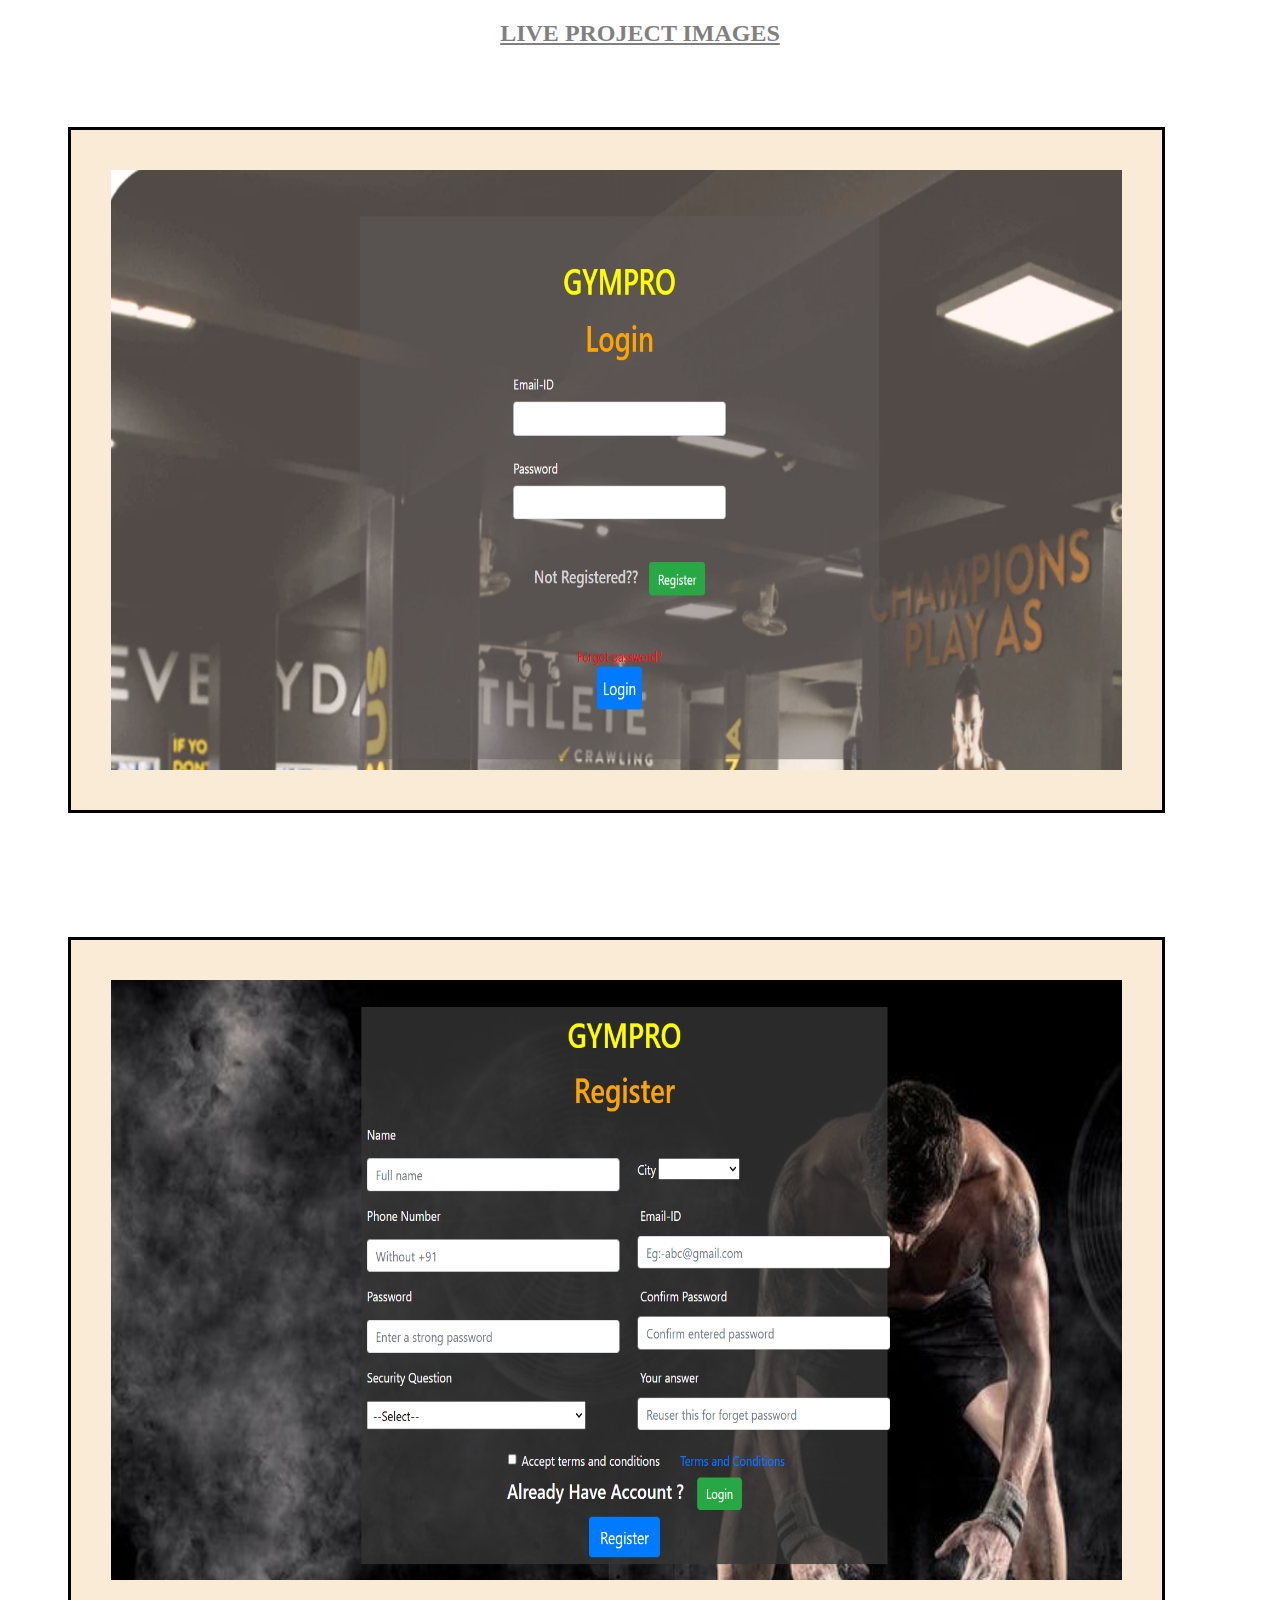
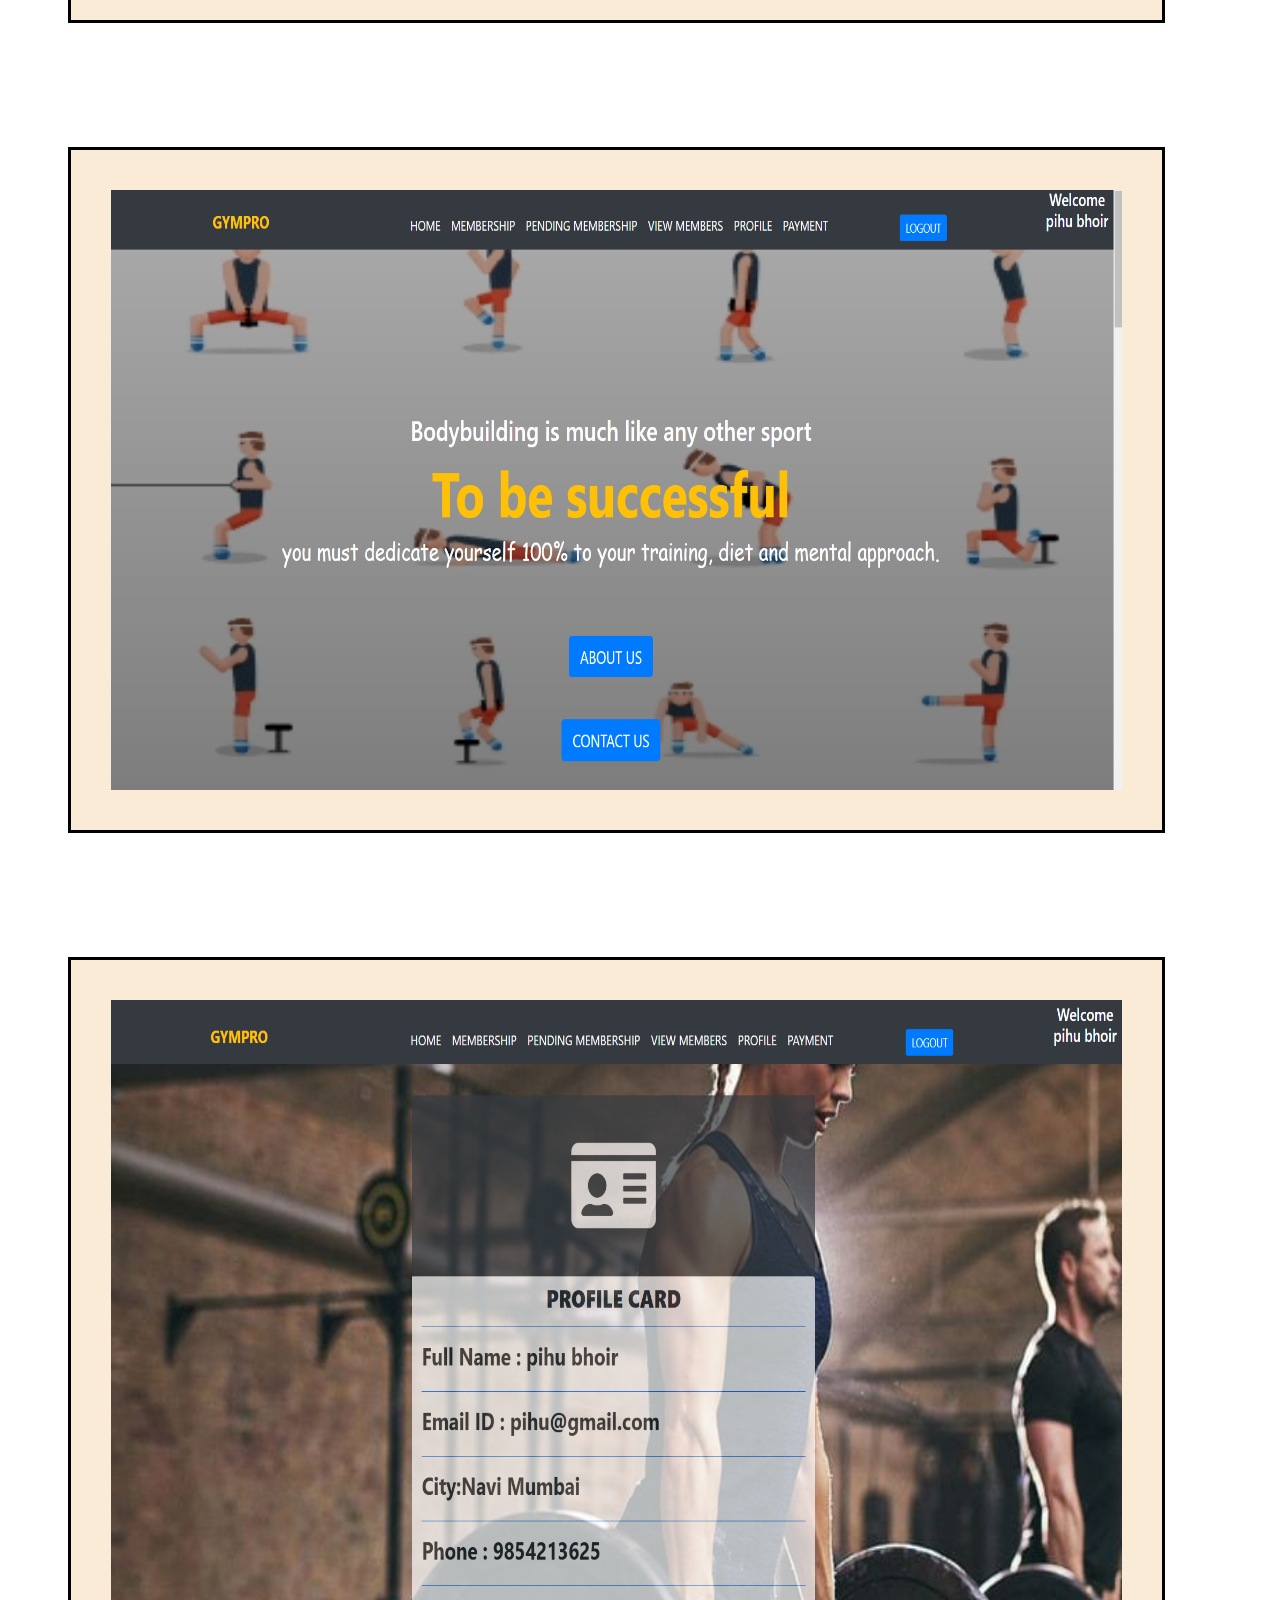
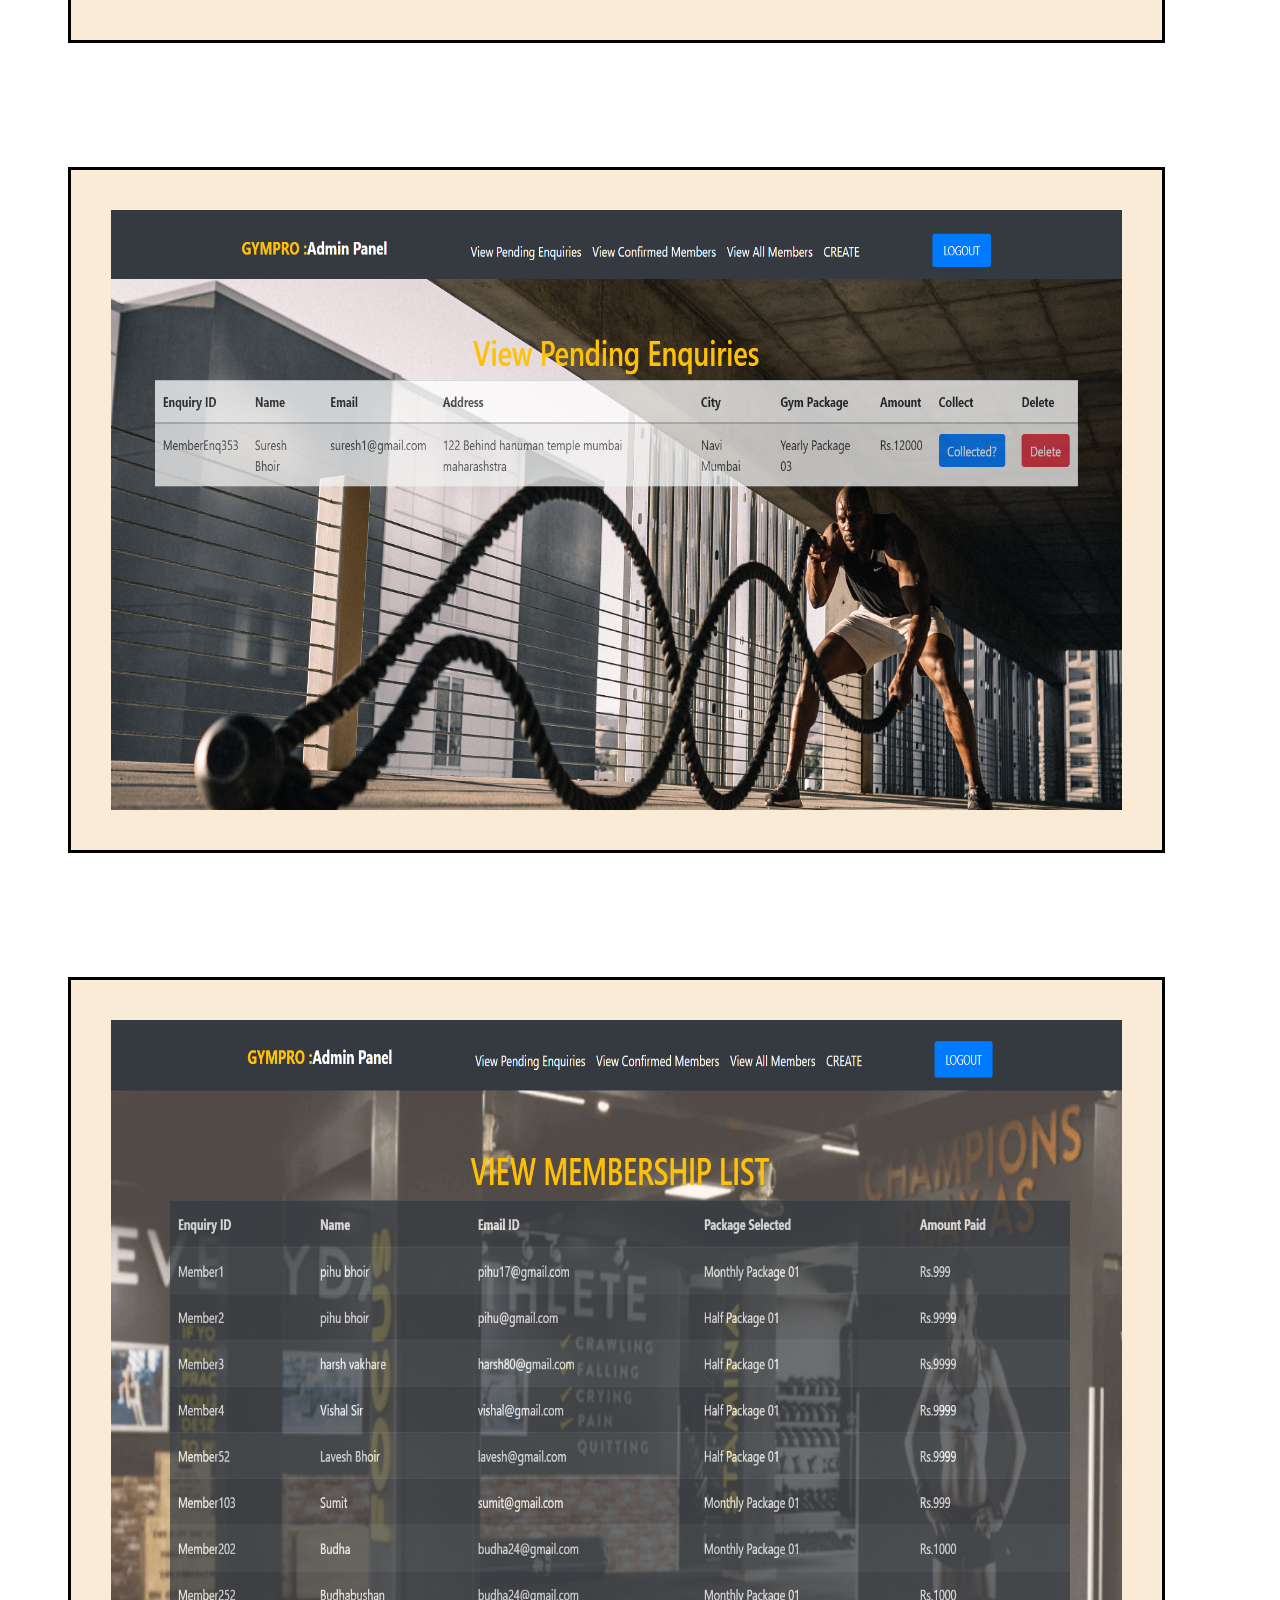
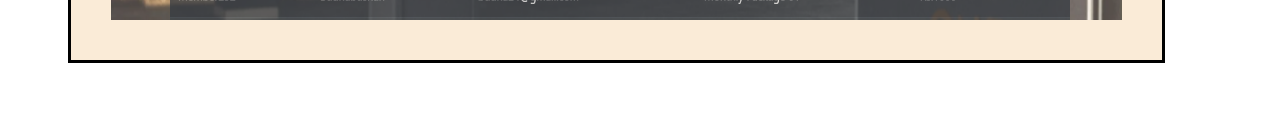
<file: project1.html>
<!DOCTYPE html>
<html lang="en">
  <head>
    <meta charset="UTF-8">
    <meta name="viewport" content="width=device-width, initial-scale=1.0">
    <title>GymPro</title>
    <style>
    img{
      margin: 60px;
      padding: 40px;
      width: 80%;
      height: 600px;
      border: 3px solid black;
      background-color: antiquewhite;
      

    }
    h2{
      text-align: center;
      text-transform: uppercase;
      font-weight: bold;
      color: gray;
      text-decoration: underline;
      
    }
  </style>
  </head>
  <body>

    <div class="images">
      <h2>Live Project Images</h2>
      <section>
        <img src="./media/pro5.png" alt="pro5" width="100%" height="700px">
        <img src="./media/pro6.png" alt="pro6" width="100%" height="700px">
        <img src="./media/pro7.png" alt="pro7" width="100%" height="700px">
        <img src="./media/pro8.png" alt="pro8" width="100%" height="700px">
        <img src="./media/pro9.png" alt="pro9" width="100%" height="700px">
        <img src="./media/pro10.png" alt="pro10" width="100%" height="700px">
      </section>
    </div>

  </body>
</html>
</file>
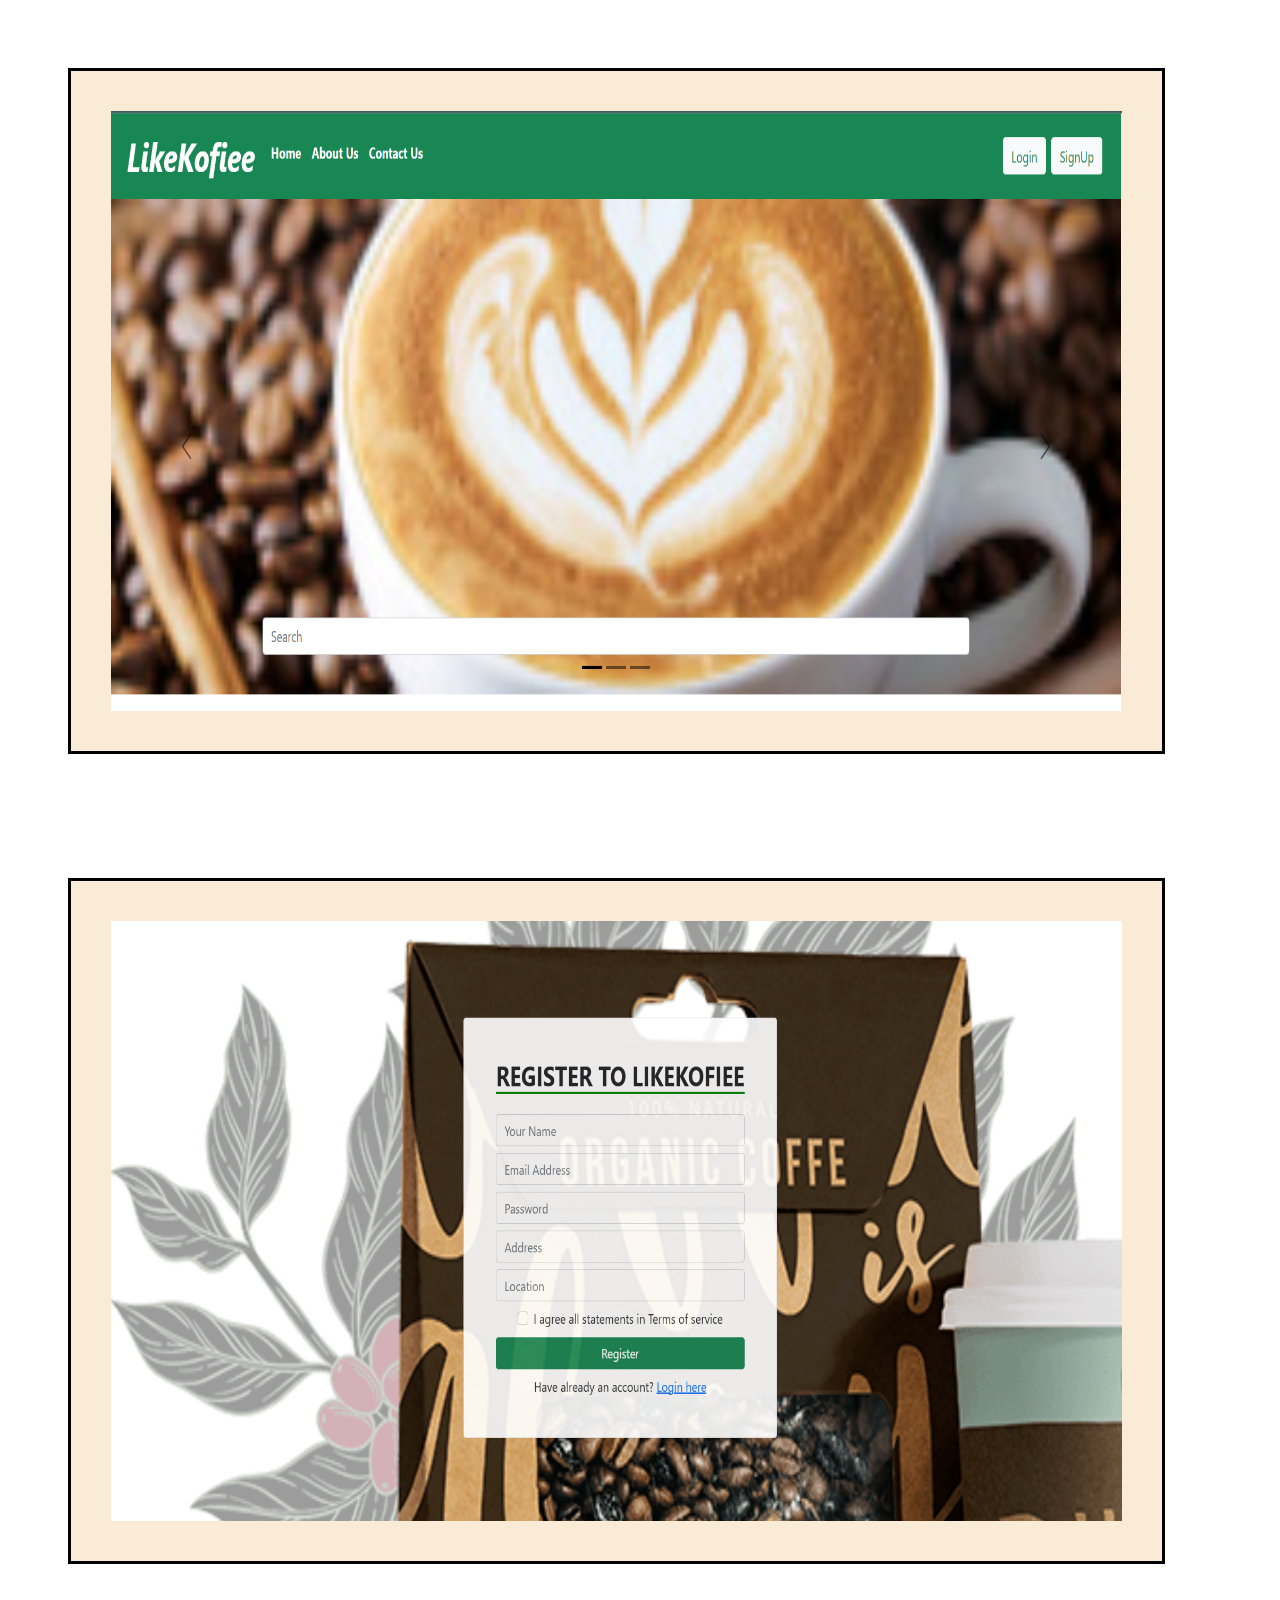
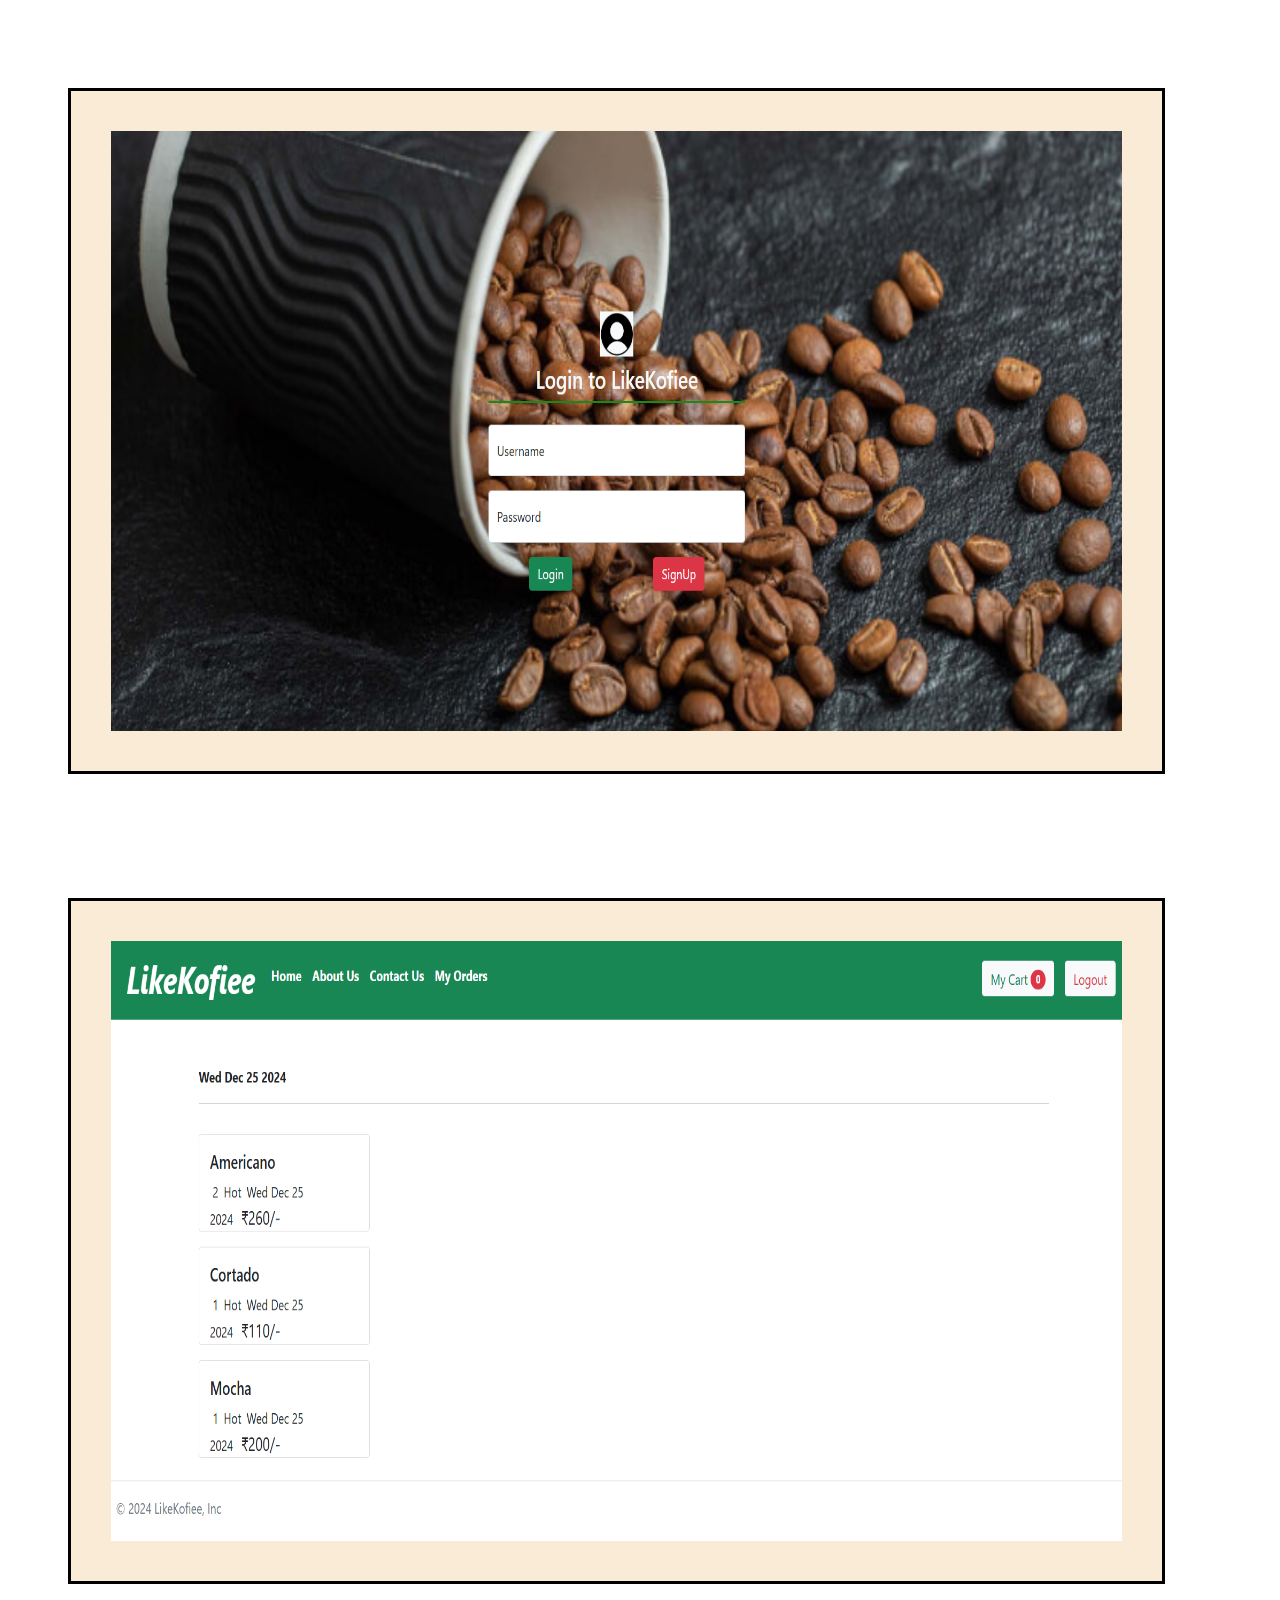
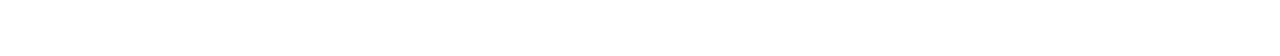
<file: project2.html>
<!DOCTYPE html>
<html lang="en">
  <head>
    <meta charset="UTF-8">
    <meta name="viewport" content="width=device-width, initial-scale=1.0">
    <title>LIKEKOFIEE</title>
    <style>
    img{
      margin: 60px;
      padding: 40px;
      width: 80%;
      height: 600px;
      border: 3px solid black;
      background-color: antiquewhite;

    }
  </style>
  </head>
  <body>
    <div class="images">
      <section>
        <img src="./media/pro1.png" alt="pro1" width="100%" height="700px">
        <img src="./media/pro2.png" alt="pro2" width="100%" height="700px">
        <img src="./media/pro3.png" alt="pro3" width="100%" height="700px">
        <img src="./media/pro4.png" alt="pro4" width="100%" height="700px">
       
      </section>
    </div>
  </body>
</html>
</file>
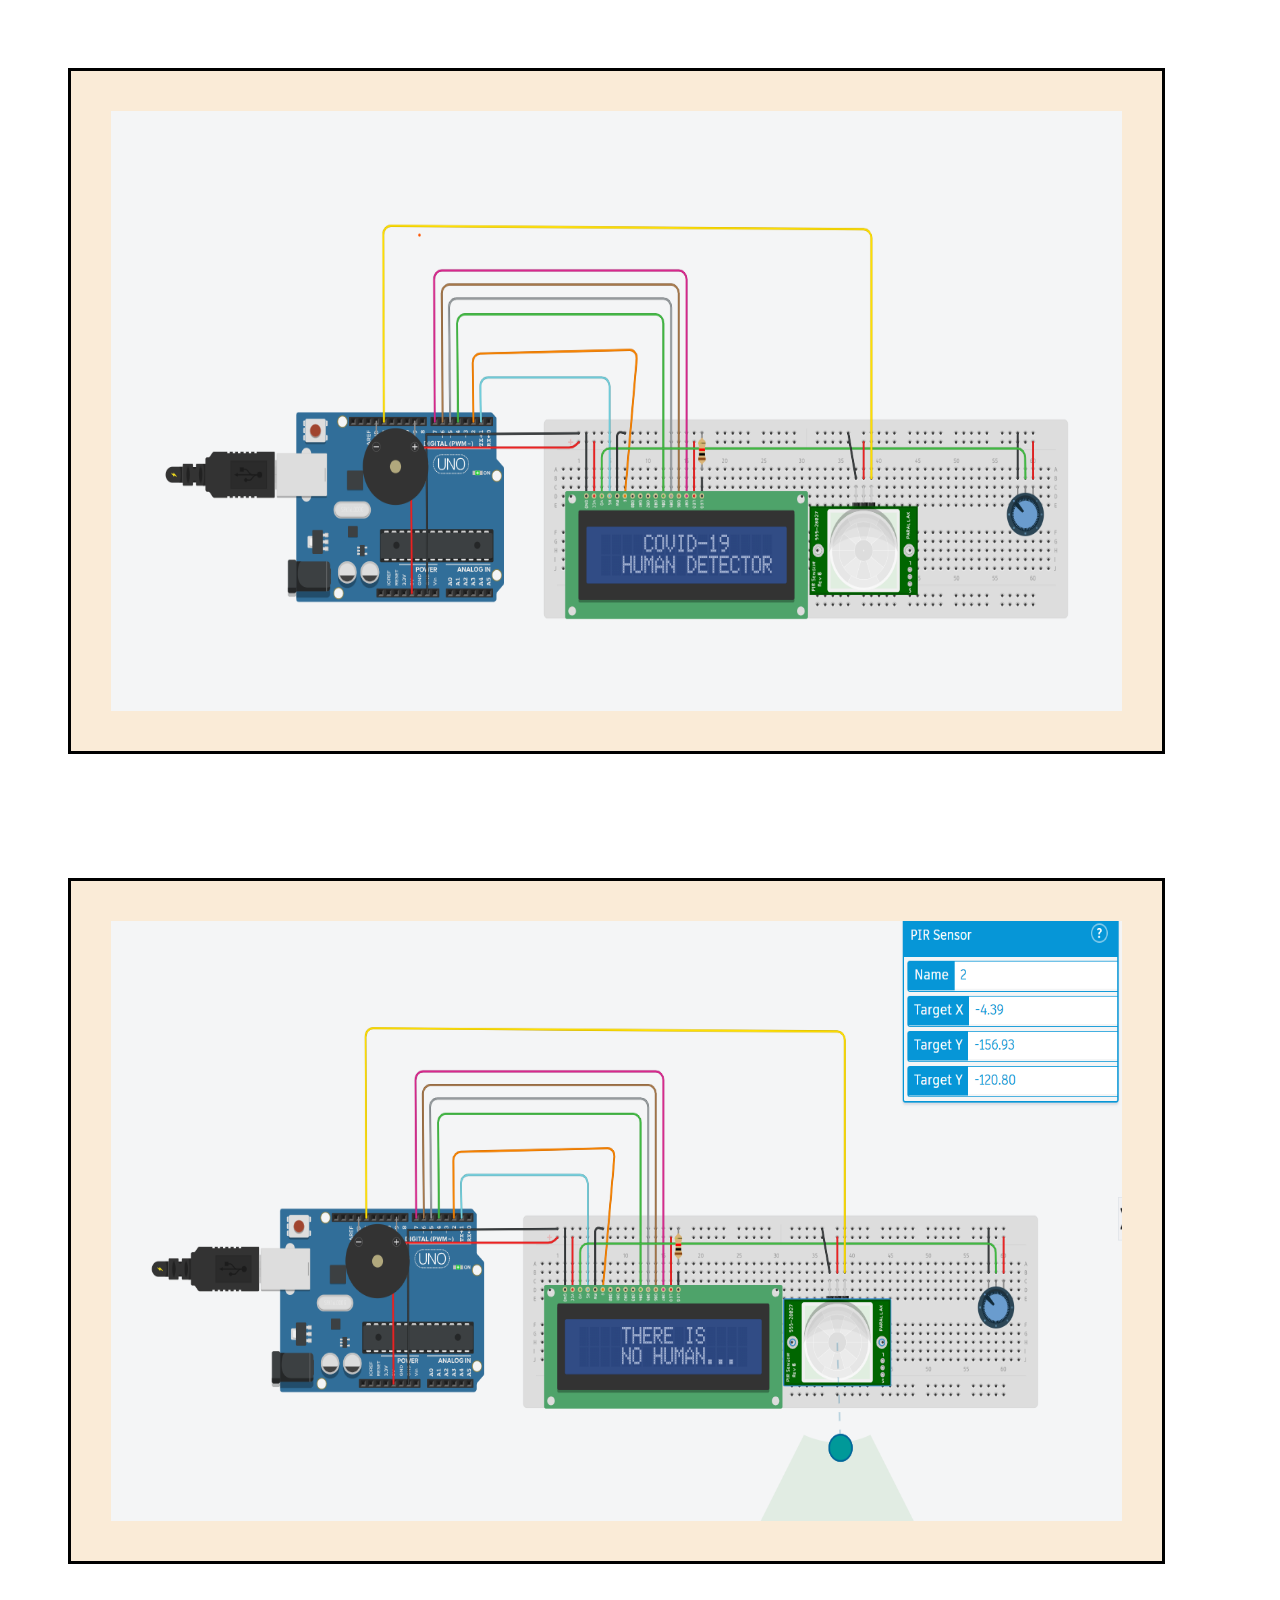
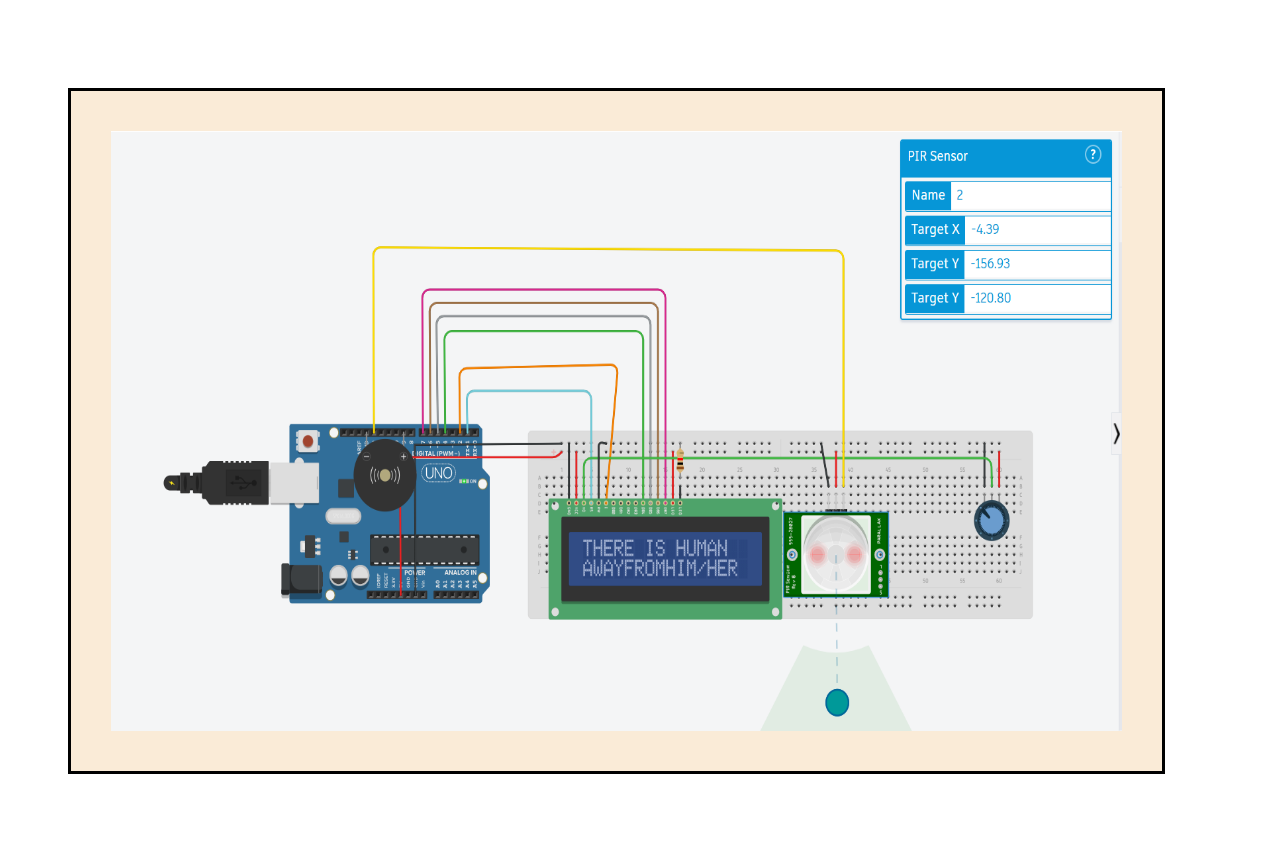
<file: project3.html>
<!DOCTYPE html>
<html lang="en">
<head>
  <meta charset="UTF-8">
  <meta name="viewport" content="width=device-width, initial-scale=1.0">
  <title>OBJECT DETECTION USING PIR SENSOR</title>
  <style>
    img{
      margin: 60px;
      padding: 40px;
      width: 80%;
      height: 600px;
      border: 3px solid black;
      background-color: antiquewhite;

    }
  </style>
</head>
<body>
  <div class="images">
    <section>
      <img src="./media/pro11.png" alt="pro11" width="100%" height="700px">
      <img src="./media/pro12.png" alt="pro12" width="100%" height="700px">
      <img src="./media/pro13.png" alt="pro13" width="100%" height="700px">
      
    </section>
  </div>
</body>
</html>
</file>
